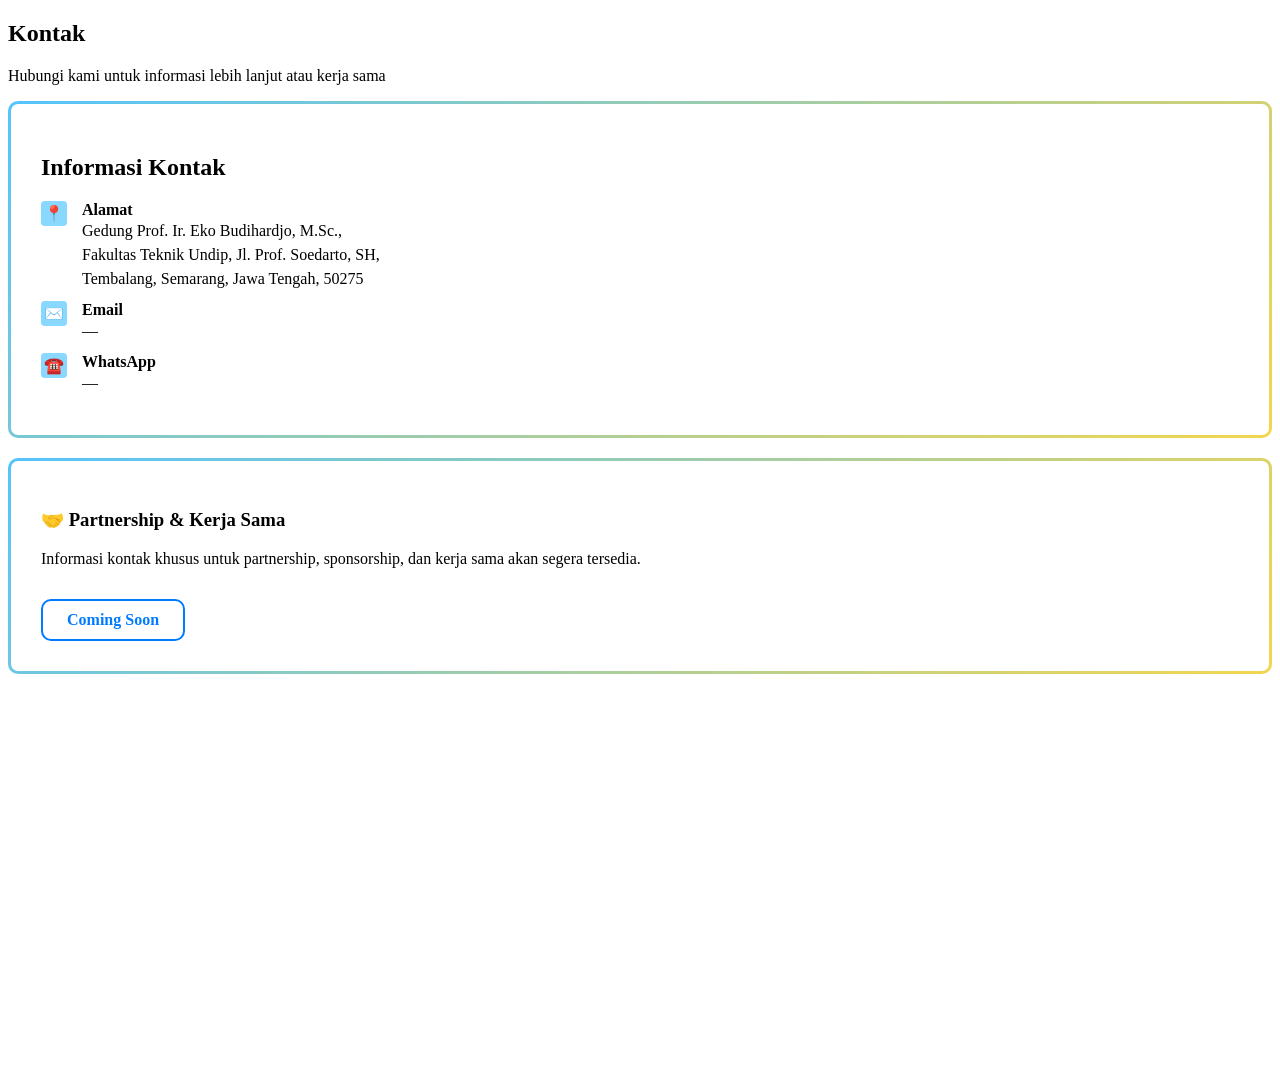
<file: kontak.html>
<!DOCTYPE html>
<html lang="id">
<head>
    <meta charset="UTF-8">
    <meta name="viewport" content="width=device-width, initial-scale=1.0">
    <title>Kontak - HimaOSE</title>

    <link rel="stylesheet" href="https://fonts.googleapis.com/css2?family=Poppins:wght@300;400;600;700&display=swap">
    <link rel="stylesheet" href="./assets/css/kontak.css">

</head>
<body>

    <section class="contact-header">
        <h1>Kontak</h1>
        <p>Hubungi kami untuk informasi lebih lanjut atau kerja sama</p>
    </section>

    <main class="container">
        <div class="info-section hidden-left">
            <div class="card">
                <h2>Informasi Kontak</h2>
                
                <div class="info-group" style="transition-delay: 0.0s;">
                    <div class="icon-circle">📍</div>
                    <div class="info-content">
                        <h3>Alamat</h3>
                        <p>Gedung Prof. Ir. Eko Budihardjo, M.Sc.,<br>
                        Fakultas Teknik Undip, Jl. Prof. Soedarto, SH,<br>
                        Tembalang, Semarang, Jawa Tengah, 50275</p>
                    </div>
                </div>

                <div class="info-group">
                    <div class="icon-circle">✉️</div>
                    <div class="info-content">
                        <h3>Email</h3>
                        <p>—</p>
                    </div>
                </div>

                <div class="info-group">
                    <div class="icon-circle">☎️</div>
                    <div class="info-content">
                        <h3>WhatsApp</h3>
                        <p>—</p>
                    </div>
                </div>
            </div>

            <div class="card partnership-card" style="transition-delay: 0.2s;">
                <h3>🤝 Partnership & Kerja Sama</h3>
                <p>Informasi kontak khusus untuk partnership, sponsorship, dan kerja sama akan segera tersedia.</p>
                <div class="coming-soon-btn">Coming Soon</div>
            </div>
        </div>

        <div class="map-container hidden-right" style="transition-delay: 0.4s;">
            <iframe 
                src="https://www.google.com/maps/embed?pb=!1m14!1m8!1m3!1d1979.8244208074148!2d110.4403537!3d-7.0504854!3m2!1i1024!2i768!4f13.1!3m3!1m2!1s0x2e708c1bf1e9d42f%3A0x1bf69ea8e0d3735f!2sFakultas%20Perikanan%20dan%20Ilmu%20Kelautan%20Universitas%20Diponegoro!5e0!3m2!1sid!2sid!4v1772510603129!5m2!1sid!2sid" 
                allowfullscreen="" 
                loading="lazy">
            </iframe>
        </div>
    </main>

    <script>
        const observer = new IntersectionObserver((entries) => {
            entries.forEach((entry) => {
                // Kalau elemen sudah masuk layar, tambahkan class 'show'
                if (entry.isIntersecting) {
                    entry.target.classList.add('show');
                    // Opsional: unobserve kalau cuma mau animasinya jalan 1x
                    // observer.unobserve(entry.target); 
                } else {
                    // Hapus komentar di bawah kalau mau animasinya ngulang tiap kali di-scroll bolak-balik
                    // entry.target.classList.remove('show'); 
                }
            });
        });

        // Targetkan semua elemen yang punya class hidden-left dan hidden-right
        const hiddenElements = document.querySelectorAll('.hidden-left, .hidden-right');
        hiddenElements.forEach((el) => observer.observe(el));
    </script>
</body>
</html>
</file>
<file: assets/css/kontak.css>
/* Styling Khusus Halaman Kontak */
:root {
  --color-white: #ffffff;
  --color-black: #000000;
  --color-yellow-light: #f3d64e;
  --color-yellow-dark: #fcb50f;
  --color-blue-dark: #5182cd;
  --color-blue-light: #54c4fc;
  --color-blue-pale: #88d8ff;
}

.kontak {
  color: var(--color-black);
}

/* Header Section */
.kontak .contact-header {
  background-color: var(--color-black);
  background-image:
    linear-gradient(rgba(0, 0, 0, 0.6), rgba(0, 0, 0, 0.6)),
    url("../images/abstract-coloured-background-with-variety-transparent-raindrops.jpeg");
  background-size: cover;
  background-position: center;
  color: var(--color-white);
  text-align: center;
  padding: 100px 10px;
  opacity: 0.9;
}

.kontak .contact-header h1 {
  font-size: 2.5rem;
  margin-bottom: 15px;
  color: var(--color-yellow-light);
}

/* Main Container */
.kontak .container {
  max-width: 1000px;
  margin: 10px auto 50px;
  display: grid;
  grid-template-columns: repeat(auto-fit, minmax(300px, 1fr));
  gap: 30px;
  padding: 25px;
}

.card {
  background:
    linear-gradient(var(--color-white), var(--color-white)) padding-box,
    linear-gradient(135deg, var(--color-blue-light), var(--color-yellow-light))
      border-box;
  border-radius: 10px;
  padding: 30px;
  box-shadow: none;
  border: 3px solid transparent;
}

/* Info Styles */
.info-group {
  margin-bottom: 10px;
  display: flex;
  align-items: flex-start;
  gap: 15px;
}

.icon-circle {
  background-color: var(--color-blue-pale);
  padding: 3px;
  border-radius: 15%;
  min-width: 10px;
  text-align: center;
  flex-shrink: 0;
}

.info-content h3 {
  margin: 0;
  font-size: 1rem;
}

.info-content p {
  margin: 0;
  color: var(--color-black);
  line-height: 1.5;
  flex: 1;
}

/* Partnership Card */
.partnership-card {
  margin-top: 20px;
  border: 3px solid transparent;
  background-color: none;
}

/* Gaya dasar tombol (Hanya border, tanpa background) */
.coming-soon-btn {
  display: inline-block;
  padding: 10px 24px;
  background-color: transparent; /* Menghilangkan warna background */
  color: #007bff; /* Warna teks (bisa disesuaikan dengan tema Anda) */
  font-weight: 600;
  text-decoration: none; /* Menghilangkan garis bawah link */
  border: 2px solid #007bff; /* Ketebalan dan warna garis tepi */
  border-radius: 10px; /* Membuat sudut sedikit membulat */
  transition: all 0.3s ease; /* Membuat efek perubahan warna menjadi halus */
  cursor: pointer;
  text-align: center;
  margin-top: 15px;
}

/* Efek saat tombol disorot mouse (Hover) */
.coming-soon-btn:hover {
  background-color: #007bff; /* Background terisi warna */
  color: #ffffff; /* Warna teks berubah menjadi putih agar kontras */
}

/* Map Container */
.map-container {
  border-radius: 5px;
  overflow: hidden;
  height: 100%;
  min-height: 400px;
  box-shadow: none;
}

iframe {
  width: 100%;
  height: 100%;
  border: none;
}

/* Responsive Breakpoint */
@media (max-width: 768px) {
  .kontak .contact-header h1 {
    font-size: 2rem;
  }
  .kontak .container {
    grid-template-columns: 1fr; /* Memaksa satu kolom penuh */
    padding: 15px; /* Kurangi padding agar tidak terlalu sesak */
    width: 100%;
    overflow-x: hidden; /* Mencegah elemen di dalamnya meluber */
  }

  .container {
    grid-template-columns: 1fr;
    margin-top: 20px;
  }
}

/* Animasi */
.hidden-left {
  opacity: 0;
  transform: translateX(-100px);
  transition: all 0.8s cubic-bezier(0.25, 0.46, 0.45, 0.94);
}

.hidden-right {
  opacity: 0;
  transform: translateX(100px);
  transition: all 0.4s cubic-bezier(0.25, 0.46, 0.45, 0.94);
}

.show {
  opacity: 1;
  transform: translateX(0);
}
</file>
